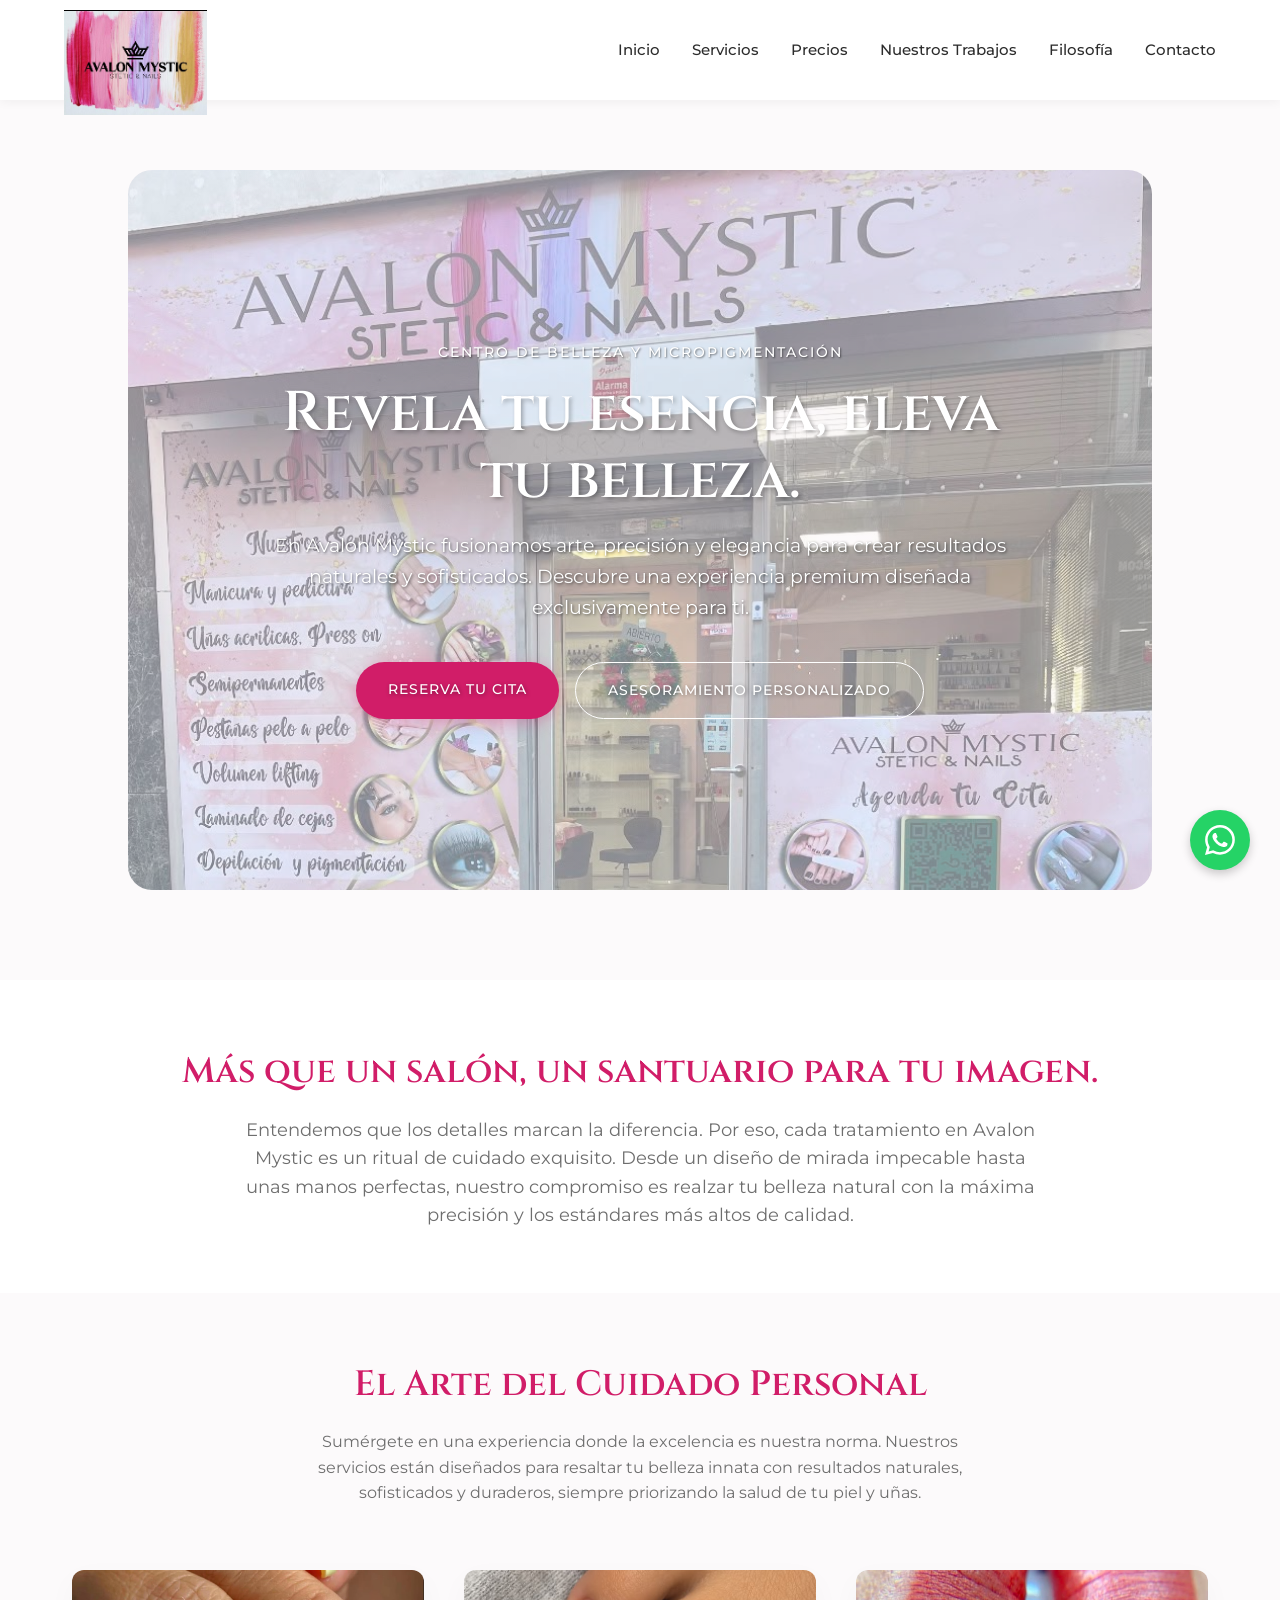
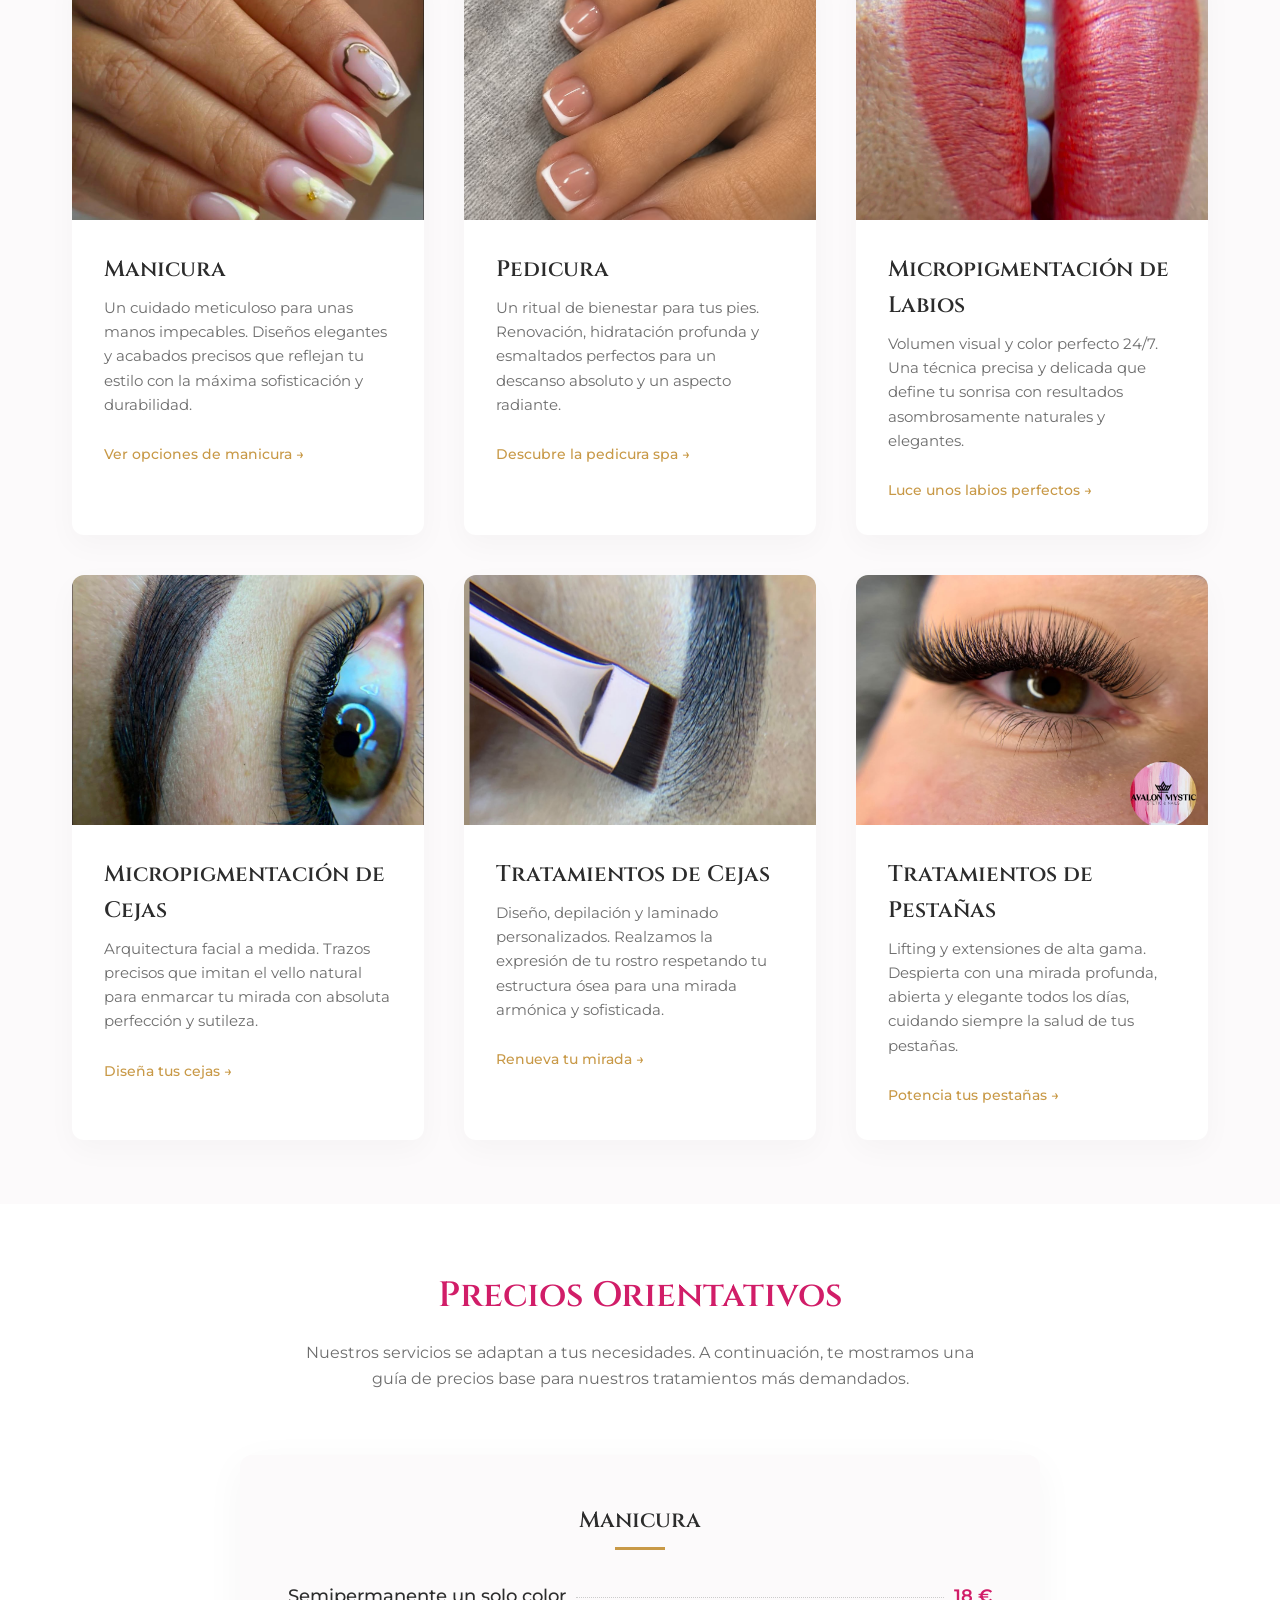
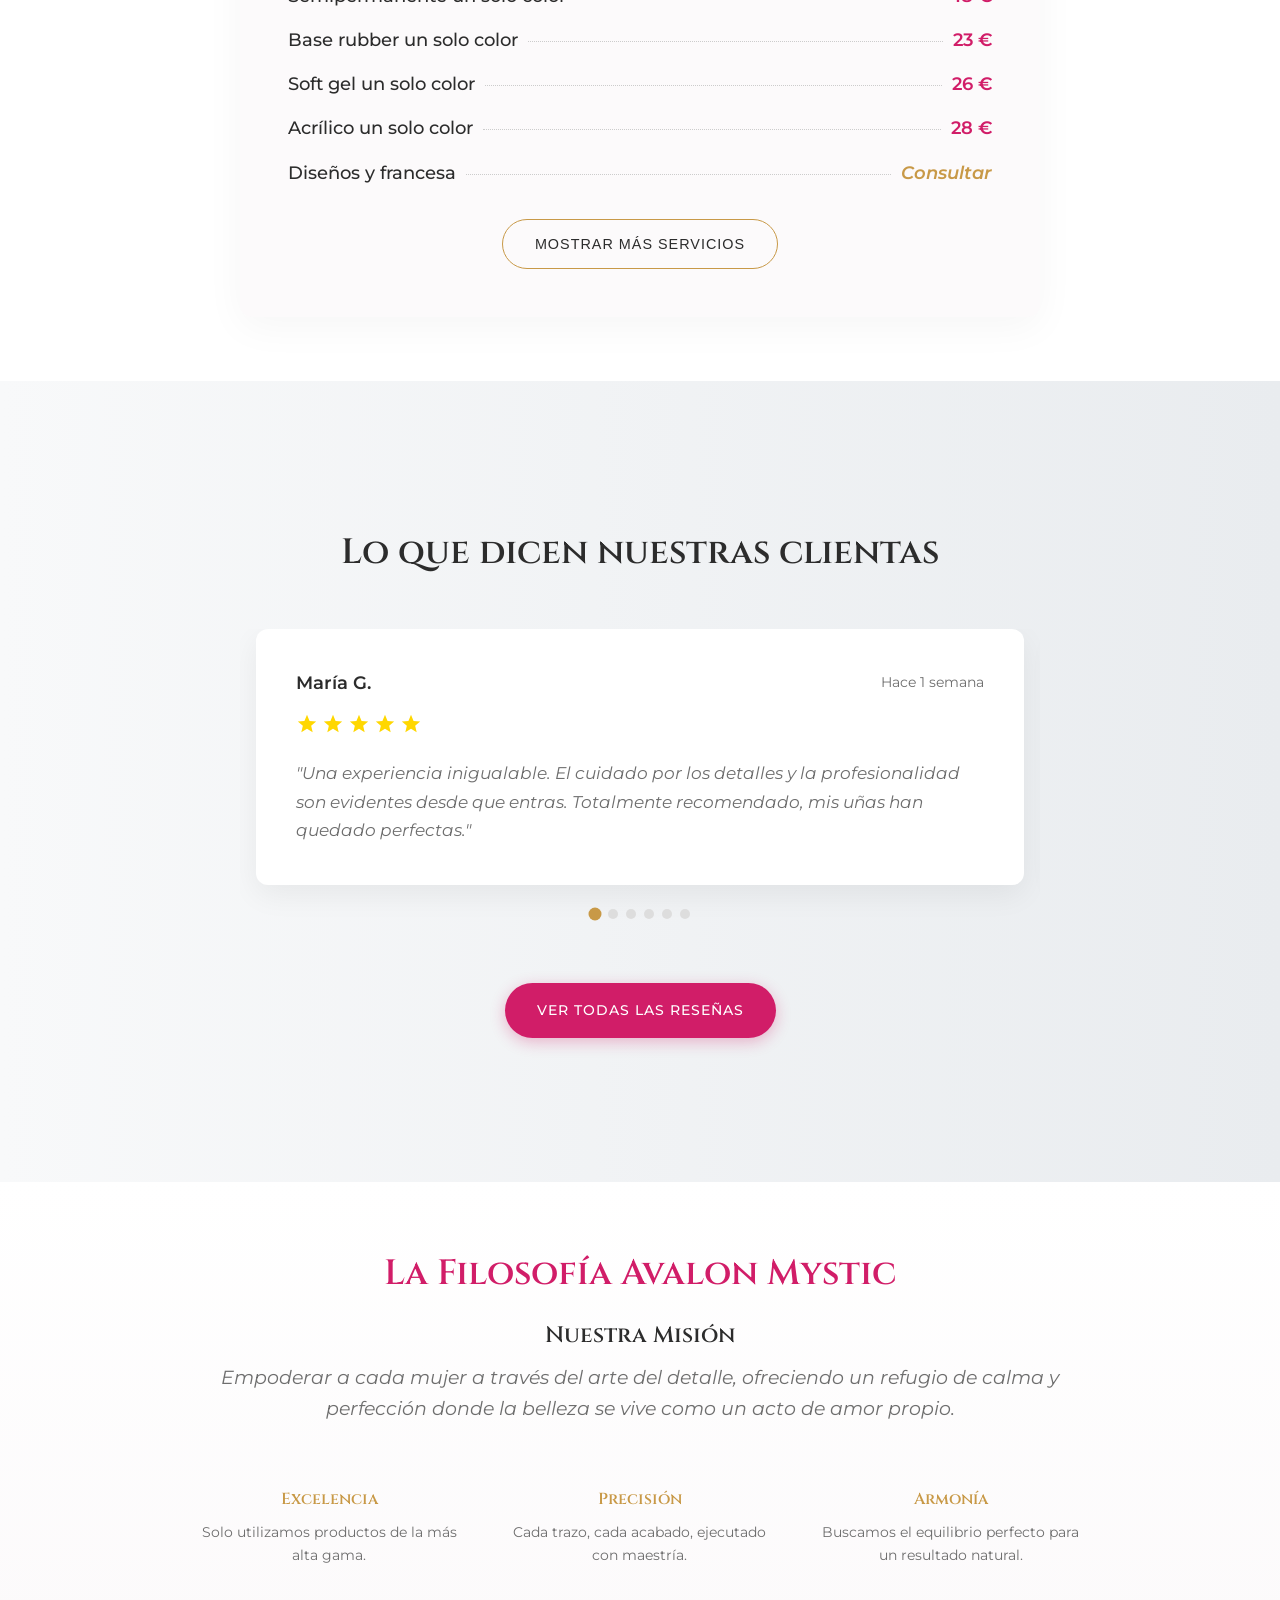
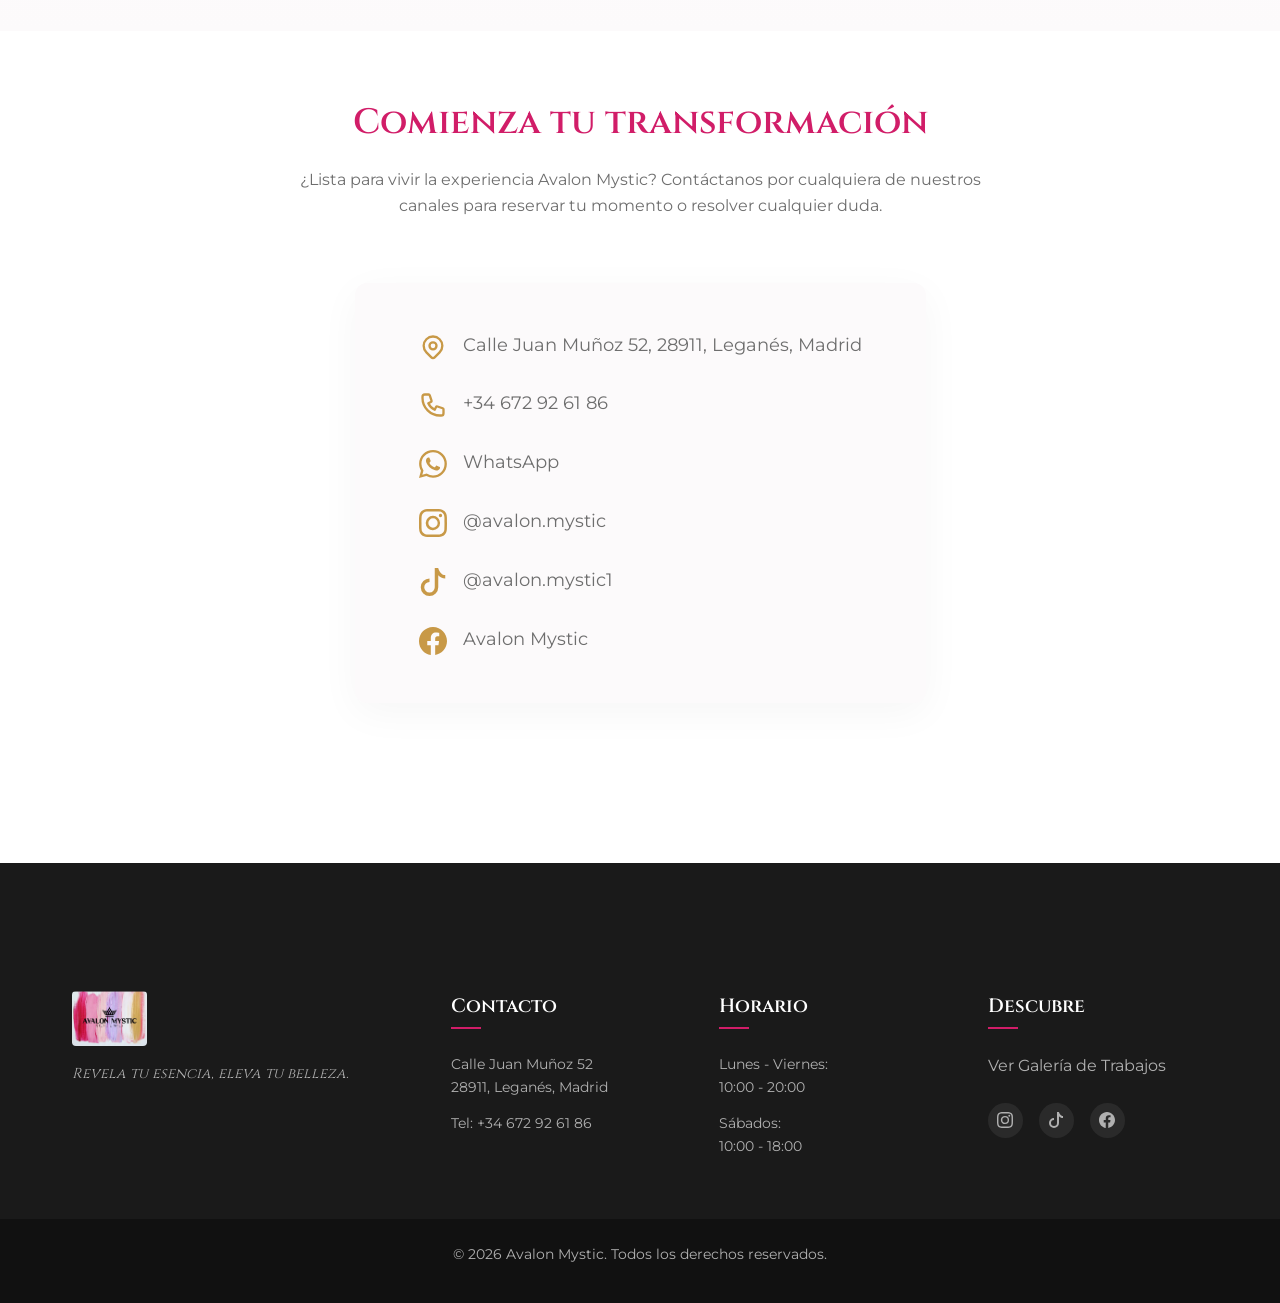
<file: index.html>
<!DOCTYPE html>
<html lang="es">
<head>
    <meta charset="UTF-8">
    <meta name="viewport" content="width=device-width, initial-scale=1.0">
    <title>Avalon Mystic | Centro de Belleza Premium</title>
    <meta name="description" content="Centro de belleza especializado en uñas, cejas, pestañas y micropigmentación. Una experiencia premium diseñada exclusivamente para ti.">
    <!-- Google Fonts -->
    <link rel="preconnect" href="https://fonts.googleapis.com">
    <link rel="preconnect" href="https://fonts.gstatic.com" crossorigin>
    <link href="https://fonts.googleapis.com/css2?family=Cinzel:wght@400;600&family=Montserrat:wght@300;400;500;600&display=swap" rel="stylesheet">
    <link rel="stylesheet" href="styles.css">
</head>
<body>
    <!-- Navbar -->
    <nav class="navbar">
        <div class="logo-container">
            <img src="./ImagenesAvalonMystic/Logo.jpeg" alt="Avalon Mystic Logo" class="nav-logo">
        </div>
        <ul class="nav-links">
            <li><a href="#inicio">Inicio</a></li>
            <li><a href="#servicios">Servicios</a></li>
            <li><a href="#precios">Precios</a></li>
            <li><a href="galeria.html">Nuestros Trabajos</a></li>
            <li><a href="#sobre-nosotros">Filosofía</a></li>
            <li><a href="#contacto">Contacto</a></li>
        </ul>
    </nav>

    <!-- Hero Section with Carousel -->
    <section id="inicio" class="hero">
        <div class="carousel-container" id="heroCarousel">
            <div class="carousel-slide active" style="background-image: url('./CarruselInicio/1.jpeg');"></div>
            <div class="carousel-slide" style="background-image: url('./CarruselInicio/2.jpeg');"></div>
            <div class="carousel-slide" style="background-image: url('./CarruselInicio/3.jpeg');"></div>
            <div class="carousel-slide" style="background-image: url('./CarruselInicio/4.jpeg');"></div>
            <div class="carousel-slide" style="background-image: url('./CarruselInicio/5.jpeg');"></div>
            <div class="carousel-overlay"></div>
        </div>
        
        <div class="hero-content">
            <p class="subtitle text-light">CENTRO DE BELLEZA Y MICROPIGMENTACIÓN</p>
            <h1 class="text-light">Revela tu esencia, eleva tu belleza.</h1>
            <p class="hero-text text-light">En Avalon Mystic fusionamos arte, precisión y elegancia para crear resultados naturales y sofisticados. Descubre una experiencia premium diseñada exclusivamente para ti.</p>
            <div class="hero-buttons">
                <a href="#contacto" class="btn btn-primary">Reserva tu cita</a>
                <a href="https://wa.me/34672926186" class="btn btn-secondary btn-light" target="_blank" rel="noopener noreferrer">Asesoramiento personalizado</a>
            </div>
        </div>
    </section>

    <!-- Intro Section -->
    <section class="intro">
        <div class="container text-center">
            <h2>Más que un salón, un santuario para tu imagen.</h2>
            <p>Entendemos que los detalles marcan la diferencia. Por eso, cada tratamiento en Avalon Mystic es un ritual de cuidado exquisito. Desde un diseño de mirada impecable hasta unas manos perfectas, nuestro compromiso es realzar tu belleza natural con la máxima precisión y los estándares más altos de calidad.</p>
        </div>
    </section>

    <!-- Services Section -->
    <section id="servicios" class="services">
        <div class="container">
            <div class="section-header text-center">
                <h2>El Arte del Cuidado Personal</h2>
                <p>Sumérgete en una experiencia donde la excelencia es nuestra norma. Nuestros servicios están diseñados para resaltar tu belleza innata con resultados naturales, sofisticados y duraderos, siempre priorizando la salud de tu piel y uñas.</p>
            </div>
            
            <div class="services-grid">
                <!-- Manicura -->
                <div class="service-card">
                    <div class="service-img-wrapper">
                        <img src="./ImagenesAvalonMystic/NailsAcrilico.jpeg" alt="Manicura Avalon Mystic" class="service-img">
                    </div>
                    <div class="service-info">
                        <h3>Manicura</h3>
                        <p>Un cuidado meticuloso para unas manos impecables. Diseños elegantes y acabados precisos que reflejan tu estilo con la máxima sofisticación y durabilidad.</p>
                        <a href="#contacto" class="btn-link">Ver opciones de manicura &rarr;</a>
                    </div>
                </div>

                <!-- Pedicura -->
                <div class="service-card">
                    <div class="service-img-wrapper">
                        <img src="./ImagenesAvalonMystic/Pedicura.jpg" alt="Pedicura Avalon Mystic" class="service-img">
                    </div>
                    <div class="service-info">
                        <h3>Pedicura</h3>
                        <p>Un ritual de bienestar para tus pies. Renovación, hidratación profunda y esmaltados perfectos para un descanso absoluto y un aspecto radiante.</p>
                        <a href="#contacto" class="btn-link">Descubre la pedicura spa &rarr;</a>
                    </div>
                </div>

                <!-- Micropigmentación Labios -->
                <div class="service-card">
                    <div class="service-img-wrapper">
                        <img src="./ImagenesAvalonMystic/Microlips.jpeg" alt="Micropigmentación Labios" class="service-img">
                    </div>
                    <div class="service-info">
                        <h3>Micropigmentación de Labios</h3>
                        <p>Volumen visual y color perfecto 24/7. Una técnica precisa y delicada que define tu sonrisa con resultados asombrosamente naturales y elegantes.</p>
                        <a href="#contacto" class="btn-link">Luce unos labios perfectos &rarr;</a>
                    </div>
                </div>

                <!-- Micropigmentación Cejas -->
                <div class="service-card">
                    <div class="service-img-wrapper">
                        <img src="./ImagenesAvalonMystic/MicroCejas.jpeg" alt="Micropigmentación Cejas" class="service-img">
                    </div>
                    <div class="service-info">
                        <h3>Micropigmentación de Cejas</h3>
                        <p>Arquitectura facial a medida. Trazos precisos que imitan el vello natural para enmarcar tu mirada con absoluta perfección y sutileza.</p>
                        <a href="#contacto" class="btn-link">Diseña tus cejas &rarr;</a>
                    </div>
                </div>

                <!-- Tratamientos Cejas -->
                <div class="service-card">
                    <div class="service-img-wrapper">
                        <img src="./ImagenesAvalonMystic/CejasTrat1.jpeg" alt="Tratamiento Cejas" onerror="this.src='./ImagenesAvalonMystic/MicroCejas.jpeg'" class="service-img">
                    </div>
                    <div class="service-info">
                        <h3>Tratamientos de Cejas</h3>
                        <p>Diseño, depilación y laminado personalizados. Realzamos la expresión de tu rostro respetando tu estructura ósea para una mirada armónica y sofisticada.</p>
                        <a href="#contacto" class="btn-link">Renueva tu mirada &rarr;</a>
                    </div>
                </div>

                <!-- Tratamientos Pestañas -->
                <div class="service-card">
                    <div class="service-img-wrapper">
                        <img src="./ImagenesAvalonMystic/Pestanas.jpeg" alt="Tratamiento Pestañas" class="service-img">
                    </div>
                    <div class="service-info">
                        <h3>Tratamientos de Pestañas</h3>
                        <p>Lifting y extensiones de alta gama. Despierta con una mirada profunda, abierta y elegante todos los días, cuidando siempre la salud de tus pestañas.</p>
                        <a href="#contacto" class="btn-link">Potencia tus pestañas &rarr;</a>
                    </div>
                </div>
            </div>
        </div>
    </section>
    
    <!-- Pricing Section -->
    <section id="precios" class="pricing">
        <div class="container">
            <div class="section-header text-center">
                <h2>Precios Orientativos</h2>
                <p>Nuestros servicios se adaptan a tus necesidades. A continuación, te mostramos una guía de precios base para nuestros tratamientos más demandados.</p>
            </div>
            
            <div class="pricing-card">
                <div class="pricing-header">
                    <h3>Manicura</h3>
                    <div class="pricing-divider"></div>
                </div>
                <ul class="pricing-list">
                    <li class="pricing-item">
                        <span class="pricing-name">Semipermanente un solo color</span>
                        <span class="pricing-dots"></span>
                        <span class="pricing-value">18 €</span>
                    </li>
                    <li class="pricing-item">
                        <span class="pricing-name">Base rubber un solo color</span>
                        <span class="pricing-dots"></span>
                        <span class="pricing-value">23 €</span>
                    </li>
                    <li class="pricing-item">
                        <span class="pricing-name">Soft gel un solo color</span>
                        <span class="pricing-dots"></span>
                        <span class="pricing-value">26 €</span>
                    </li>
                    <li class="pricing-item">
                        <span class="pricing-name">Acrílico un solo color</span>
                        <span class="pricing-dots"></span>
                        <span class="pricing-value">28 €</span>
                    </li>
                    <li class="pricing-item highlight">
                        <span class="pricing-name">Diseños y francesa</span>
                        <span class="pricing-dots"></span>
                        <span class="pricing-value">Consultar</span>
                    </li>
                </ul>
                <div class="text-center" style="margin-top: 2rem;">
                     <button id="btnMostrarPrecios" class="btn btn-secondary">Mostrar más servicios</button>
                </div>
            </div>
        </div>
    </section>

    <!-- Pricing Modal -->
    <div id="pricingModal" class="pricing-modal">
        <div class="pricing-modal-content">
            <span class="close-modal" id="closePricingModal">&times;</span>
            <h2 class="modal-title">Todos Nuestros Servicios</h2>
            
            <div class="pricing-table-container">
                <table class="pricing-table">
                    <thead>
                        <tr>
                            <th>Servicio</th>
                            <th>Precio</th>
                        </tr>
                    </thead>
                    <tbody>
                        <!-- MANICURA -->
                        <tr class="category-row"><td colspan="2">MANICURA</td></tr>
                        <tr><td>Semipermanente un solo color</td><td>18 €</td></tr>
                        <tr><td>Base rubber un solo color</td><td>23 €</td></tr>
                        <tr><td>Soft gel un solo color</td><td>26 €</td></tr>
                        <tr><td>Acrílico un solo color</td><td>28 €</td></tr>
                        <tr><td>Diseños y francesa</td><td>Consultar</td></tr>
                        
                        <!-- PEDICURA -->
                        <tr class="category-row"><td colspan="2">PEDICURA</td></tr>
                        <tr><td>Pedicura completa un solo color</td><td>20 €</td></tr>
                        
                        <!-- PESTAÑAS -->
                        <tr class="category-row"><td colspan="2">PESTAÑAS</td></tr>
                        <tr><td>Retiro</td><td>10 €</td></tr>
                        <tr><td>Lifting</td><td>35 €</td></tr>
                        <tr><td>Pelo a pelo efecto natural</td><td>45 €</td></tr>
                        <tr><td>Pelo a pelo efecto rímel</td><td>55 €</td></tr>
                        <tr><td>Volumen</td><td>60 €</td></tr>
                        <tr><td>Mega volumen</td><td>70 €</td></tr>
                        
                        <!-- CEJAS -->
                        <tr class="category-row"><td colspan="2">CEJAS</td></tr>
                        <tr><td>Depilación</td><td>10 €</td></tr>
                        <tr><td>Lifting</td><td>35 €</td></tr>
                        <tr><td>Diseño Henna</td><td>20 €</td></tr>
                        <tr><td>Micropigmentación</td><td>250 €</td></tr>
                        <tr><td>Promoción vigente</td><td>175 €</td></tr>
                        
                        <!-- LABIOS -->
                        <tr class="category-row"><td colspan="2">LABIOS</td></tr>
                        <tr><td>Depilación</td><td>5 €</td></tr>
                        <tr><td>Micropigmentación</td><td>285 €</td></tr>
                        <tr><td>Promoción vigente</td><td>200 €</td></tr>
                    </tbody>
                </table>
            </div>
            <p class="pricing-note">Los precios mostrados son orientativos y pueden variar en función de las necesidades específicas de cada servicio.</p>
        </div>
    </div>

    <!-- Google Business Section -->
    <section class="reviews">
        <div class="container text-center">
            <h2 class="text-light">Lo que dicen nuestras clientas</h2>
            
            <div class="reviews-carousel-container" id="reviewsContainer">
                <div class="reviews-carousel" id="reviewsCarousel">
                    <!-- Reseña 1 -->
                    <div class="review-slide">
                        <div class="review-card">
                            <div class="review-header">
                                <span class="reviewer-name">María G.</span>
                                <span class="review-date">Hace 1 semana</span>
                            </div>
                            <div class="stars">
                                <svg xmlns="http://www.w3.org/2000/svg" viewBox="0 0 24 24" fill="#FFD700" class="star-icon"><path d="M12 17.27L18.18 21l-1.64-7.03L22 9.24l-7.19-.61L12 2 9.19 8.63 2 9.24l5.46 4.73L5.82 21z"/></svg>
                                <svg xmlns="http://www.w3.org/2000/svg" viewBox="0 0 24 24" fill="#FFD700" class="star-icon"><path d="M12 17.27L18.18 21l-1.64-7.03L22 9.24l-7.19-.61L12 2 9.19 8.63 2 9.24l5.46 4.73L5.82 21z"/></svg>
                                <svg xmlns="http://www.w3.org/2000/svg" viewBox="0 0 24 24" fill="#FFD700" class="star-icon"><path d="M12 17.27L18.18 21l-1.64-7.03L22 9.24l-7.19-.61L12 2 9.19 8.63 2 9.24l5.46 4.73L5.82 21z"/></svg>
                                <svg xmlns="http://www.w3.org/2000/svg" viewBox="0 0 24 24" fill="#FFD700" class="star-icon"><path d="M12 17.27L18.18 21l-1.64-7.03L22 9.24l-7.19-.61L12 2 9.19 8.63 2 9.24l5.46 4.73L5.82 21z"/></svg>
                                <svg xmlns="http://www.w3.org/2000/svg" viewBox="0 0 24 24" fill="#FFD700" class="star-icon"><path d="M12 17.27L18.18 21l-1.64-7.03L22 9.24l-7.19-.61L12 2 9.19 8.63 2 9.24l5.46 4.73L5.82 21z"/></svg>
                            </div>
                            <p class="review-text">"Una experiencia inigualable. El cuidado por los detalles y la profesionalidad son evidentes desde que entras. Totalmente recomendado, mis uñas han quedado perfectas."</p>
                        </div>
                    </div>
                    
                    <!-- Reseña 2 -->
                    <div class="review-slide">
                        <div class="review-card">
                            <div class="review-header">
                                <span class="reviewer-name">Laura S.</span>
                                <span class="review-date">Hace 2 meses</span>
                            </div>
                            <div class="stars">
                                <svg xmlns="http://www.w3.org/2000/svg" viewBox="0 0 24 24" fill="#FFD700" class="star-icon"><path d="M12 17.27L18.18 21l-1.64-7.03L22 9.24l-7.19-.61L12 2 9.19 8.63 2 9.24l5.46 4.73L5.82 21z"/></svg>
                                <svg xmlns="http://www.w3.org/2000/svg" viewBox="0 0 24 24" fill="#FFD700" class="star-icon"><path d="M12 17.27L18.18 21l-1.64-7.03L22 9.24l-7.19-.61L12 2 9.19 8.63 2 9.24l5.46 4.73L5.82 21z"/></svg>
                                <svg xmlns="http://www.w3.org/2000/svg" viewBox="0 0 24 24" fill="#FFD700" class="star-icon"><path d="M12 17.27L18.18 21l-1.64-7.03L22 9.24l-7.19-.61L12 2 9.19 8.63 2 9.24l5.46 4.73L5.82 21z"/></svg>
                                <svg xmlns="http://www.w3.org/2000/svg" viewBox="0 0 24 24" fill="#FFD700" class="star-icon"><path d="M12 17.27L18.18 21l-1.64-7.03L22 9.24l-7.19-.61L12 2 9.19 8.63 2 9.24l5.46 4.73L5.82 21z"/></svg>
                                <svg xmlns="http://www.w3.org/2000/svg" viewBox="0 0 24 24" fill="#FFD700" class="star-icon"><path d="M12 17.27L18.18 21l-1.64-7.03L22 9.24l-7.19-.61L12 2 9.19 8.63 2 9.24l5.46 4.73L5.82 21z"/></svg>
                            </div>
                            <p class="review-text">"El mejor centro al que he ido. Me hice la micropigmentación de cejas y el resultado es increíblemente natural. El trato es excelente y te hacen sentir como en casa."</p>
                        </div>
                    </div>
                    
                    <!-- Reseña 3 -->
                    <div class="review-slide">
                        <div class="review-card">
                            <div class="review-header">
                                <span class="reviewer-name">Cristina F.</span>
                                <span class="review-date">Hace 3 semanas</span>
                            </div>
                            <div class="stars">
                                <svg xmlns="http://www.w3.org/2000/svg" viewBox="0 0 24 24" fill="#FFD700" class="star-icon"><path d="M12 17.27L18.18 21l-1.64-7.03L22 9.24l-7.19-.61L12 2 9.19 8.63 2 9.24l5.46 4.73L5.82 21z"/></svg>
                                <svg xmlns="http://www.w3.org/2000/svg" viewBox="0 0 24 24" fill="#FFD700" class="star-icon"><path d="M12 17.27L18.18 21l-1.64-7.03L22 9.24l-7.19-.61L12 2 9.19 8.63 2 9.24l5.46 4.73L5.82 21z"/></svg>
                                <svg xmlns="http://www.w3.org/2000/svg" viewBox="0 0 24 24" fill="#FFD700" class="star-icon"><path d="M12 17.27L18.18 21l-1.64-7.03L22 9.24l-7.19-.61L12 2 9.19 8.63 2 9.24l5.46 4.73L5.82 21z"/></svg>
                                <svg xmlns="http://www.w3.org/2000/svg" viewBox="0 0 24 24" fill="#FFD700" class="star-icon"><path d="M12 17.27L18.18 21l-1.64-7.03L22 9.24l-7.19-.61L12 2 9.19 8.63 2 9.24l5.46 4.73L5.82 21z"/></svg>
                                <svg xmlns="http://www.w3.org/2000/svg" viewBox="0 0 24 24" fill="#FFD700" class="star-icon"><path d="M12 17.27L18.18 21l-1.64-7.03L22 9.24l-7.19-.61L12 2 9.19 8.63 2 9.24l5.46 4.73L5.82 21z"/></svg>
                            </div>
                            <p class="review-text">"La atención es maravillosa, utilizan productos de altísima calidad y la pedicura spa ha sido un verdadero placer. Ya he reservado mi próxima cita."</p>
                        </div>
                    </div>
                    
                    <!-- Reseña 4 -->
                    <div class="review-slide">
                        <div class="review-card">
                            <div class="review-header">
                                <span class="reviewer-name">Andrea M.</span>
                                <span class="review-date">Hace 2 semanas</span>
                            </div>
                            <div class="stars">
                                <svg xmlns="http://www.w3.org/2000/svg" viewBox="0 0 24 24" fill="#FFD700" class="star-icon"><path d="M12 17.27L18.18 21l-1.64-7.03L22 9.24l-7.19-.61L12 2 9.19 8.63 2 9.24l5.46 4.73L5.82 21z"/></svg>
                                <svg xmlns="http://www.w3.org/2000/svg" viewBox="0 0 24 24" fill="#FFD700" class="star-icon"><path d="M12 17.27L18.18 21l-1.64-7.03L22 9.24l-7.19-.61L12 2 9.19 8.63 2 9.24l5.46 4.73L5.82 21z"/></svg>
                                <svg xmlns="http://www.w3.org/2000/svg" viewBox="0 0 24 24" fill="#FFD700" class="star-icon"><path d="M12 17.27L18.18 21l-1.64-7.03L22 9.24l-7.19-.61L12 2 9.19 8.63 2 9.24l5.46 4.73L5.82 21z"/></svg>
                                <svg xmlns="http://www.w3.org/2000/svg" viewBox="0 0 24 24" fill="#FFD700" class="star-icon"><path d="M12 17.27L18.18 21l-1.64-7.03L22 9.24l-7.19-.61L12 2 9.19 8.63 2 9.24l5.46 4.73L5.82 21z"/></svg>
                                <svg xmlns="http://www.w3.org/2000/svg" viewBox="0 0 24 24" fill="#FFD700" class="star-icon"><path d="M12 17.27L18.18 21l-1.64-7.03L22 9.24l-7.19-.61L12 2 9.19 8.63 2 9.24l5.46 4.73L5.82 21z"/></svg>
                            </div>
                            <p class="review-text">"El diseño de mis uñas acrílicas fue espectacular, son unas verdaderas artistas. Me encanta el mimo y la delicadeza que ponen en cada detalle."</p>
                        </div>
                    </div>
                    
                    <!-- Reseña 5 -->
                    <div class="review-slide">
                        <div class="review-card">
                            <div class="review-header">
                                <span class="reviewer-name">Elena R.</span>
                                <span class="review-date">Hace 1 mes</span>
                            </div>
                            <div class="stars">
                                <svg xmlns="http://www.w3.org/2000/svg" viewBox="0 0 24 24" fill="#FFD700" class="star-icon"><path d="M12 17.27L18.18 21l-1.64-7.03L22 9.24l-7.19-.61L12 2 9.19 8.63 2 9.24l5.46 4.73L5.82 21z"/></svg>
                                <svg xmlns="http://www.w3.org/2000/svg" viewBox="0 0 24 24" fill="#FFD700" class="star-icon"><path d="M12 17.27L18.18 21l-1.64-7.03L22 9.24l-7.19-.61L12 2 9.19 8.63 2 9.24l5.46 4.73L5.82 21z"/></svg>
                                <svg xmlns="http://www.w3.org/2000/svg" viewBox="0 0 24 24" fill="#FFD700" class="star-icon"><path d="M12 17.27L18.18 21l-1.64-7.03L22 9.24l-7.19-.61L12 2 9.19 8.63 2 9.24l5.46 4.73L5.82 21z"/></svg>
                                <svg xmlns="http://www.w3.org/2000/svg" viewBox="0 0 24 24" fill="#FFD700" class="star-icon"><path d="M12 17.27L18.18 21l-1.64-7.03L22 9.24l-7.19-.61L12 2 9.19 8.63 2 9.24l5.46 4.73L5.82 21z"/></svg>
                                <svg xmlns="http://www.w3.org/2000/svg" viewBox="0 0 24 24" fill="#FFD700" class="star-icon"><path d="M12 17.27L18.18 21l-1.64-7.03L22 9.24l-7.19-.61L12 2 9.19 8.63 2 9.24l5.46 4.73L5.82 21z"/></svg>
                            </div>
                            <p class="review-text">"Fui para un lifting de pestañas y salí encantada. Resultados súper naturales que me aguantan perfectos y el trato fue inmejorable desde el primer momento."</p>
                        </div>
                    </div>
                    
                    <!-- Reseña 6 -->
                    <div class="review-slide">
                        <div class="review-card">
                            <div class="review-header">
                                <span class="reviewer-name">Sofía P.</span>
                                <span class="review-date">Hace 5 días</span>
                            </div>
                            <div class="stars">
                                <svg xmlns="http://www.w3.org/2000/svg" viewBox="0 0 24 24" fill="#FFD700" class="star-icon"><path d="M12 17.27L18.18 21l-1.64-7.03L22 9.24l-7.19-.61L12 2 9.19 8.63 2 9.24l5.46 4.73L5.82 21z"/></svg>
                                <svg xmlns="http://www.w3.org/2000/svg" viewBox="0 0 24 24" fill="#FFD700" class="star-icon"><path d="M12 17.27L18.18 21l-1.64-7.03L22 9.24l-7.19-.61L12 2 9.19 8.63 2 9.24l5.46 4.73L5.82 21z"/></svg>
                                <svg xmlns="http://www.w3.org/2000/svg" viewBox="0 0 24 24" fill="#FFD700" class="star-icon"><path d="M12 17.27L18.18 21l-1.64-7.03L22 9.24l-7.19-.61L12 2 9.19 8.63 2 9.24l5.46 4.73L5.82 21z"/></svg>
                                <svg xmlns="http://www.w3.org/2000/svg" viewBox="0 0 24 24" fill="#FFD700" class="star-icon"><path d="M12 17.27L18.18 21l-1.64-7.03L22 9.24l-7.19-.61L12 2 9.19 8.63 2 9.24l5.46 4.73L5.82 21z"/></svg>
                                <svg xmlns="http://www.w3.org/2000/svg" viewBox="0 0 24 24" fill="#FFD700" class="star-icon"><path d="M12 17.27L18.18 21l-1.64-7.03L22 9.24l-7.19-.61L12 2 9.19 8.63 2 9.24l5.46 4.73L5.82 21z"/></svg>
                            </div>
                            <p class="review-text">"Llevo meses confiando en Avalon Mystic para mi manicura. El ambiente transmite muchísima paz y los productos que usan aseguran que mis uñas siempre estén sanas."</p>
                        </div>
                    </div>
                </div>
                <!-- Navigation dots -->
                <div class="reviews-dots" id="reviewsDots">
                    <span class="review-dot active" data-index="0"></span>
                    <span class="review-dot" data-index="1"></span>
                    <span class="review-dot" data-index="2"></span>
                    <span class="review-dot" data-index="3"></span>
                    <span class="review-dot" data-index="4"></span>
                    <span class="review-dot" data-index="5"></span>
                </div>
            </div>
            
            <a href="https://maps.app.goo.gl/uSXhVB57CQ8PabAMA?g_st=iw" target="_blank" rel="noopener noreferrer" class="btn btn-primary">Ver todas las reseñas</a>
        </div>
    </section>

    <!-- About Section -->
    <section id="sobre-nosotros" class="about">
        <div class="container">
            <div class="about-content text-center">
                <h2>La Filosofía Avalon Mystic</h2>
                <div class="mission-statement">
                    <h3>Nuestra Misión</h3>
                    <p>Empoderar a cada mujer a través del arte del detalle, ofreciendo un refugio de calma y perfección donde la belleza se vive como un acto de amor propio.</p>
                </div>
                <div class="values-grid">
                    <div class="value-item">
                        <h4>Excelencia</h4>
                        <p>Solo utilizamos productos de la más alta gama.</p>
                    </div>
                    <div class="value-item">
                        <h4>Precisión</h4>
                        <p>Cada trazo, cada acabado, ejecutado con maestría.</p>
                    </div>
                    <div class="value-item">
                        <h4>Armonía</h4>
                        <p>Buscamos el equilibrio perfecto para un resultado natural.</p>
                    </div>
                </div>
            </div>
        </div>
    </section>

    <!-- Contact Section -->
    <section id="contacto" class="contact">
        <div class="container">
            <div class="section-header text-center">
                <h2>Comienza tu transformación</h2>
                <p>¿Lista para vivir la experiencia Avalon Mystic? Contáctanos por cualquiera de nuestros canales para reservar tu momento o resolver cualquier duda.</p>
            </div>
            <div class="contact-wrapper centered-contact">
                <div class="contact-info">
                    <div class="contact-details">
                        <!-- Ubicación -->
                        <a href="https://maps.app.goo.gl/uSXhVB57CQ8PabAMA?g_st=iw" target="_blank" rel="noopener noreferrer" class="contact-item">
                            <svg class="contact-icon" xmlns="http://www.w3.org/2000/svg" fill="none" viewBox="0 0 24 24" stroke="currentColor">
                                <path stroke-linecap="round" stroke-linejoin="round" stroke-width="2" d="M17.657 16.657L13.414 20.9a1.998 1.998 0 01-2.827 0l-4.244-4.243a8 8 0 1111.314 0z" />
                                <path stroke-linecap="round" stroke-linejoin="round" stroke-width="2" d="M15 11a3 3 0 11-6 0 3 3 0 016 0z" />
                            </svg>
                            <span>Calle Juan Muñoz 52, 28911, Leganés, Madrid</span>
                        </a>
                        <!-- Teléfono -->
                        <a href="tel:+34672926186" class="contact-item">
                            <svg class="contact-icon" xmlns="http://www.w3.org/2000/svg" fill="none" viewBox="0 0 24 24" stroke="currentColor">
                                <path stroke-linecap="round" stroke-linejoin="round" stroke-width="2" d="M3 5a2 2 0 012-2h3.28a1 1 0 01.948.684l1.498 4.493a1 1 0 01-.502 1.21l-2.257 1.13a11.042 11.042 0 005.516 5.516l1.13-2.257a1 1 0 011.21-.502l4.493 1.498a1 1 0 01.684.949V19a2 2 0 01-2 2h-1C9.716 21 3 14.284 3 6V5z" />
                            </svg>
                            <span>+34 672 92 61 86</span>
                        </a>
                        <!-- WhatsApp -->
                        <a href="https://wa.me/34672926186" target="_blank" rel="noopener noreferrer" class="contact-item">
                            <svg class="contact-icon" xmlns="http://www.w3.org/2000/svg" fill="currentColor" viewBox="0 0 16 16">
                                <path d="M13.601 2.326A7.854 7.854 0 0 0 7.994 0C3.627 0 .068 3.558.064 7.926c0 1.399.366 2.76 1.057 3.965L0 16l4.204-1.102a7.933 7.933 0 0 0 3.79.965h.004c4.368 0 7.926-3.558 7.93-7.93A7.898 7.898 0 0 0 13.6 2.326zM7.994 14.521a6.573 6.573 0 0 1-3.356-.92l-.24-.144-2.494.654.666-2.433-.156-.251a6.56 6.56 0 0 1-1.007-3.505c0-3.626 2.957-6.584 6.591-6.584a6.56 6.56 0 0 1 4.66 1.931 6.557 6.557 0 0 1 1.928 4.66c-.004 3.639-2.961 6.592-6.592 6.592zm3.615-4.934c-.197-.099-1.17-.578-1.353-.646-.182-.065-.315-.099-.445.099-.133.197-.513.646-.627.775-.114.133-.232.148-.43.05-.197-.1-.836-.308-1.592-.985-.59-.525-.985-1.175-1.103-1.372-.114-.198-.011-.304.088-.403.087-.088.197-.232.296-.346.1-.114.133-.198.198-.33.065-.134.034-.248-.015-.347-.05-.099-.445-1.076-.612-1.47-.16-.389-.323-.335-.445-.34-.114-.007-.247-.007-.38-.007a.729.729 0 0 0-.529.247c-.182.198-.691.677-.691 1.654 0 .977.71 1.916.81 2.049.098.133 1.394 2.132 3.383 2.992.47.205.84.326 1.129.418.475.152.904.129 1.246.08.38-.058 1.171-.48 1.338-.943.164-.464.164-.86.114-.943-.049-.084-.182-.133-.38-.232z"/>
                            </svg>
                            <span>WhatsApp</span>
                        </a>
                        <!-- Instagram -->
                        <a href="https://www.instagram.com/avalon.mystic?igsh=aXY2ZzcwbXN5NjRo" target="_blank" rel="noopener noreferrer" class="contact-item">
                            <svg class="contact-icon" xmlns="http://www.w3.org/2000/svg" fill="currentColor" viewBox="0 0 16 16">
                                <path d="M8 0C5.829 0 5.556.01 4.703.048 3.85.088 3.269.222 2.76.42a3.9 3.9 0 0 0-1.417.923A3.9 3.9 0 0 0 .42 2.76C.222 3.268.087 3.85.048 4.7.01 5.555 0 5.827 0 8.001c0 2.172.01 2.444.048 3.297.04.852.174 1.433.372 1.942.205.526.478.972.923 1.417.444.445.89.719 1.416.923.51.198 1.09.333 1.942.372C5.555 15.99 5.827 16 8 16s2.444-.01 3.298-.048c.851-.04 1.434-.174 1.943-.372a3.9 3.9 0 0 0 1.416-.923c.445-.445.718-.891.923-1.417.197-.509.332-1.09.372-1.942C15.99 10.445 16 10.173 16 8s-.01-2.445-.048-3.299c-.04-.851-.175-1.433-.372-1.941a3.9 3.9 0 0 0-.923-1.417A3.9 3.9 0 0 0 13.24.42c-.51-.198-1.092-.333-1.943-.372C10.443.01 10.172 0 7.998 0zm-.717 1.442h.718c2.136 0 2.389.007 3.232.046.78.035 1.204.166 1.486.275.373.145.64.319.92.599s.453.546.598.92c.11.281.24.705.275 1.485.039.843.047 1.096.047 3.231s-.008 2.389-.047 3.232c-.035.78-.166 1.203-.275 1.485a2.5 2.5 0 0 1-.599.919c-.28.28-.546.453-.92.598-.28.11-.704.24-1.485.276-.843.038-1.096.047-3.232.047s-2.39-.009-3.233-.047c-.78-.036-1.203-.166-1.485-.276a2.5 2.5 0 0 1-.92-.598 2.5 2.5 0 0 1-.6-.92c-.109-.281-.24-.705-.275-1.485-.038-.843-.046-1.096-.046-3.233s.008-2.388.046-3.231c.036-.78.166-1.204.276-1.486.145-.373.319-.64.599-.92s.546-.453.92-.598c.282-.11.705-.24 1.485-.276.738-.034 1.024-.044 2.515-.045zm4.988 1.328a.96.96 0 1 0 0 1.92.96.96 0 0 0 0-1.92zm-4.27 1.122a4.109 4.109 0 1 0 0 8.217 4.109 4.109 0 0 0 0-8.217zm0 1.441a2.667 2.667 0 1 1 0 5.334 2.667 2.667 0 0 1 0-5.334z"/>
                            </svg>
                            <span>@avalon.mystic</span>
                        </a>
                        <!-- TikTok -->
                        <a href="https://www.tiktok.com/@avalon.mystic1?_r=1&_t=ZN-98qziEJlX4Y" target="_blank" rel="noopener noreferrer" class="contact-item">
                            <svg class="contact-icon" xmlns="http://www.w3.org/2000/svg" fill="currentColor" viewBox="0 0 16 16">
                                <path d="M9 0h1.98c.144.715.54 1.617 1.235 2.512C12.895 3.389 13.797 4 15 4v2c-1.753 0-3.07-.814-4-1.829V11a5 5 0 1 1-5-5v2a3 3 0 1 0 3 3z"/>
                            </svg>
                            <span>@avalon.mystic1</span>
                        </a>
                        <!-- Facebook -->
                        <a href="https://www.facebook.com/share/1D7EDbrK4J/?mibextid=wwXIfr" target="_blank" rel="noopener noreferrer" class="contact-item">
                            <svg class="contact-icon" xmlns="http://www.w3.org/2000/svg" fill="currentColor" viewBox="0 0 16 16">
                                <path d="M16 8.049c0-4.446-3.582-8.05-8-8.05C3.58 0-.002 3.603-.002 8.05c0 4.017 2.926 7.347 6.75 7.951v-5.625h-2.03V8.05H6.75V6.275c0-2.017 1.195-3.131 3.022-3.131.876 0 1.791.157 1.791.157v1.98h-1.009c-.993 0-1.303.621-1.303 1.258v1.51h2.218l-.354 2.326H9.25V16c3.824-.604 6.75-3.934 6.75-7.951"/>
                            </svg>
                            <span>Avalon Mystic</span>
                        </a>
                    </div>
                </div>
            </div>
        </div>
    </section>

    <!-- Footer -->
    <footer class="footer-premium">
        <div class="container footer-grid">
            <div class="footer-brand">
                <img src="./ImagenesAvalonMystic/Logo.jpeg" alt="Avalon Mystic" class="footer-logo-main">
                <p class="footer-desc">Revela tu esencia, eleva tu belleza.</p>
            </div>
            <div class="footer-contact">
                <h4>Contacto</h4>
                <p>Calle Juan Muñoz 52<br>28911, Leganés, Madrid</p>
                <p>Tel: +34 672 92 61 86</p>
            </div>
            <div class="footer-schedule">
                <h4>Horario</h4>
                <p>Lunes - Viernes:<br>10:00 - 20:00</p>
                <p>Sábados:<br>10:00 - 18:00</p>
            </div>
            <div class="footer-links">
                <h4>Descubre</h4>
                <a href="galeria.html" class="footer-link-gallery">Ver Galería de Trabajos</a>
                <div class="footer-social">
                    <a href="https://www.instagram.com/avalon.mystic?igsh=aXY2ZzcwbXN5NjRo" target="_blank" rel="noopener"><svg viewBox="0 0 16 16"><path fill="currentColor" d="M8 0C5.829 0 5.556.01 4.703.048 3.85.088 3.269.222 2.76.42a3.9 3.9 0 0 0-1.417.923A3.9 3.9 0 0 0 .42 2.76C.222 3.268.087 3.85.048 4.7.01 5.555 0 5.827 0 8.001c0 2.172.01 2.444.048 3.297.04.852.174 1.433.372 1.942.205.526.478.972.923 1.417.444.445.89.719 1.416.923.51.198 1.09.333 1.942.372C5.555 15.99 5.827 16 8 16s2.444-.01 3.298-.048c.851-.04 1.434-.174 1.943-.372a3.9 3.9 0 0 0 1.416-.923c.445-.445.718-.891.923-1.417.197-.509.332-1.09.372-1.942C15.99 10.445 16 10.173 16 8s-.01-2.445-.048-3.299c-.04-.851-.175-1.433-.372-1.941a3.9 3.9 0 0 0-.923-1.417A3.9 3.9 0 0 0 13.24.42c-.51-.198-1.092-.333-1.943-.372C10.443.01 10.172 0 7.998 0zm-.717 1.442h.718c2.136 0 2.389.007 3.232.046.78.035 1.204.166 1.486.275.373.145.64.319.92.599s.453.546.598.92c.11.281.24.705.275 1.485.039.843.047 1.096.047 3.231s-.008 2.389-.047 3.232c-.035.78-.166 1.203-.275 1.485a2.5 2.5 0 0 1-.599.919c-.28.28-.546.453-.92.598-.28.11-.704.24-1.485.276-.843.038-1.096.047-3.232.047s-2.39-.009-3.233-.047c-.78-.036-1.203-.166-1.485-.276a2.5 2.5 0 0 1-.92-.598 2.5 2.5 0 0 1-.6-.92c-.109-.281-.24-.705-.275-1.485-.038-.843-.046-1.096-.046-3.233s.008-2.388.046-3.231c.036-.78.166-1.204.276-1.486.145-.373.319-.64.599-.92s.546-.453.92-.598c.282-.11.705-.24 1.485-.276.738-.034 1.024-.044 2.515-.045zm4.988 1.328a.96.96 0 1 0 0 1.92.96.96 0 0 0 0-1.92zm-4.27 1.122a4.109 4.109 0 1 0 0 8.217 4.109 4.109 0 0 0 0-8.217zm0 1.441a2.667 2.667 0 1 1 0 5.334 2.667 2.667 0 0 1 0-5.334z"/></svg></a>
                    <a href="https://www.tiktok.com/@avalon.mystic1?_r=1&_t=ZN-98qziEJlX4Y" target="_blank" rel="noopener"><svg viewBox="0 0 16 16"><path fill="currentColor" d="M9 0h1.98c.144.715.54 1.617 1.235 2.512C12.895 3.389 13.797 4 15 4v2c-1.753 0-3.07-.814-4-1.829V11a5 5 0 1 1-5-5v2a3 3 0 1 0 3 3z"/></svg></a>
                    <a href="https://www.facebook.com/share/1D7EDbrK4J/?mibextid=wwXIfr" target="_blank" rel="noopener"><svg viewBox="0 0 16 16"><path fill="currentColor" d="M16 8.049c0-4.446-3.582-8.05-8-8.05C3.58 0-.002 3.603-.002 8.05c0 4.017 2.926 7.347 6.75 7.951v-5.625h-2.03V8.05H6.75V6.275c0-2.017 1.195-3.131 3.022-3.131.876 0 1.791.157 1.791.157v1.98h-1.009c-.993 0-1.303.621-1.303 1.258v1.51h2.218l-.354 2.326H9.25V16c3.824-.604 6.75-3.934 6.75-7.951"/></svg></a>
                </div>
            </div>
        </div>
        <div class="footer-bottom">
            <p>&copy; 2026 Avalon Mystic. Todos los derechos reservados.</p>
        </div>
    </footer>

    <!-- Floating WhatsApp Button -->
    <a href="https://wa.me/34672926186" class="floating-whatsapp" target="_blank" rel="noopener noreferrer" aria-label="Chat en WhatsApp">
        <svg xmlns="http://www.w3.org/2000/svg" width="30" height="30" fill="currentColor" viewBox="0 0 16 16">
            <path d="M13.601 2.326A7.854 7.854 0 0 0 7.994 0C3.627 0 .068 3.558.064 7.926c0 1.399.366 2.76 1.057 3.965L0 16l4.204-1.102a7.933 7.933 0 0 0 3.79.965h.004c4.368 0 7.926-3.558 7.93-7.93A7.898 7.898 0 0 0 13.6 2.326zM7.994 14.521a6.573 6.573 0 0 1-3.356-.92l-.24-.144-2.494.654.666-2.433-.156-.251a6.56 6.56 0 0 1-1.007-3.505c0-3.626 2.957-6.584 6.591-6.584a6.56 6.56 0 0 1 4.66 1.931 6.557 6.557 0 0 1 1.928 4.66c-.004 3.639-2.961 6.592-6.592 6.592zm3.615-4.934c-.197-.099-1.17-.578-1.353-.646-.182-.065-.315-.099-.445.099-.133.197-.513.646-.627.775-.114.133-.232.148-.43.05-.197-.1-.836-.308-1.592-.985-.59-.525-.985-1.175-1.103-1.372-.114-.198-.011-.304.088-.403.087-.088.197-.232.296-.346.1-.114.133-.198.198-.33.065-.134.034-.248-.015-.347-.05-.099-.445-1.076-.612-1.47-.16-.389-.323-.335-.445-.34-.114-.007-.247-.007-.38-.007a.729.729 0 0 0-.529.247c-.182.198-.691.677-.691 1.654 0 .977.71 1.916.81 2.049.098.133 1.394 2.132 3.383 2.992.47.205.84.326 1.129.418.475.152.904.129 1.246.08.38-.058 1.171-.48 1.338-.943.164-.464.164-.86.114-.943-.049-.084-.182-.133-.38-.232z"/>
        </svg>
    </a>
    
    <script src="main.js"></script>
</body>
</html>
</file>
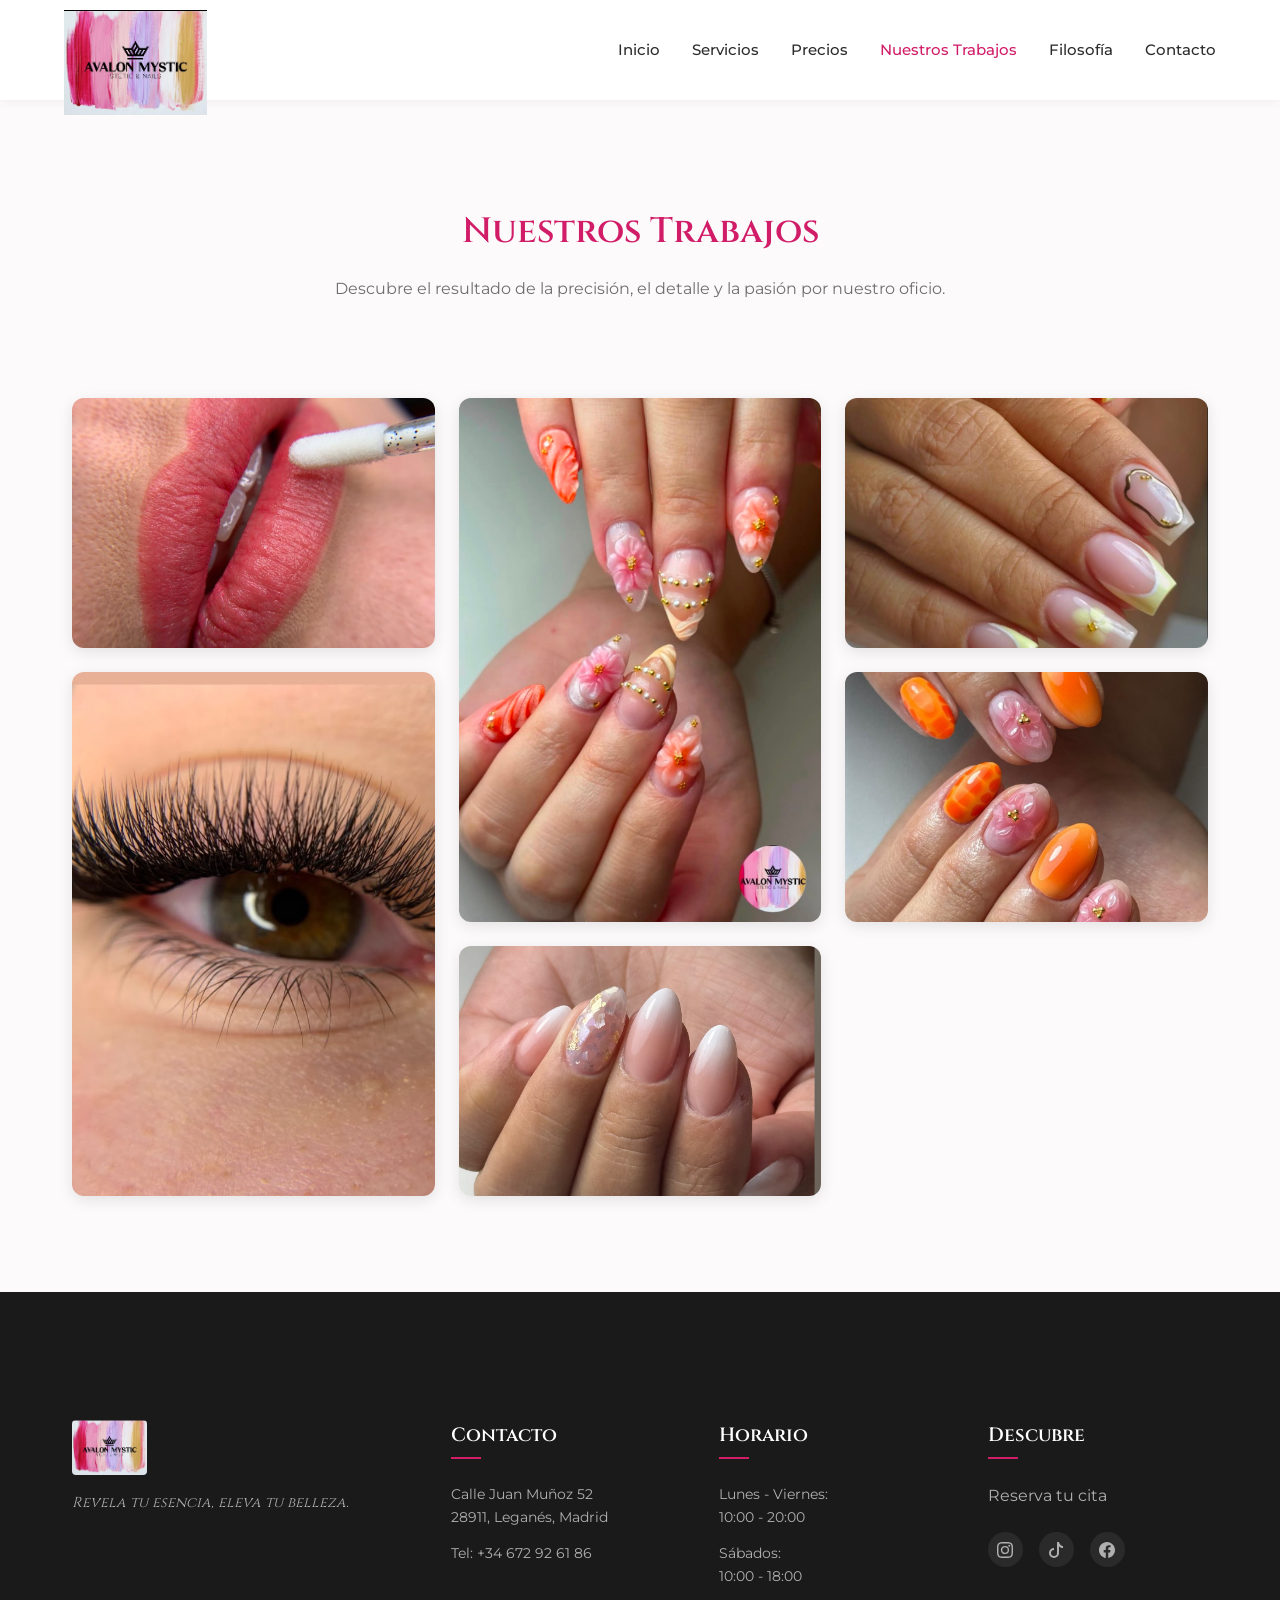
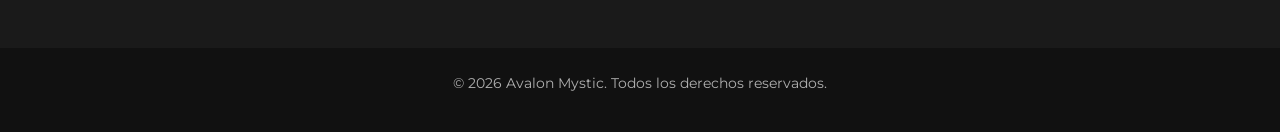
<file: galeria.html>
<!DOCTYPE html>
<html lang="es">
<head>
    <meta charset="UTF-8">
    <meta name="viewport" content="width=device-width, initial-scale=1.0">
    <title>Nuestros Trabajos | Avalon Mystic</title>
    <link href="https://fonts.googleapis.com/css2?family=Cinzel:wght@400;600&family=Montserrat:wght@300;400;500;600&display=swap" rel="stylesheet">
    <link rel="stylesheet" href="styles.css">
</head>
<body>
    <!-- Navbar -->
    <nav class="navbar">
        <div class="logo-container">
            <img src="./ImagenesAvalonMystic/Logo.jpeg" alt="Avalon Mystic Logo" class="nav-logo">
        </div>
        <ul class="nav-links">
            <li><a href="index.html#inicio">Inicio</a></li>
            <li><a href="index.html#servicios">Servicios</a></li>
            <li><a href="index.html#precios">Precios</a></li>
            <li><a href="galeria.html" style="color: var(--color-primary)">Nuestros Trabajos</a></li>
            <li><a href="index.html#sobre-nosotros">Filosofía</a></li>
            <li><a href="index.html#contacto">Contacto</a></li>
        </ul>
    </nav>

    <!-- Gallery Section -->
    <section class="gallery-page">
        <div class="container">
            <div class="section-header text-center" style="margin-top: 40px;">
                <h2>Nuestros Trabajos</h2>
                <p>Descubre el resultado de la precisión, el detalle y la pasión por nuestro oficio.</p>
            </div>
            
            <div class="masonry-grid">
                <div class="masonry-item"><img src="./GaleriaServicios/Labios1.jpeg" alt="Trabajo Labios" class="gallery-img"></div>
                <div class="masonry-item"><img src="./GaleriaServicios/Nails2.jpeg" alt="Trabajo Uñas 2" class="gallery-img"></div>
                <div class="masonry-item"><img src="./GaleriaServicios/NailsAcrilico.jpeg" alt="Trabajo Acrílico" class="gallery-img"></div>
                <div class="masonry-item"><img src="./GaleriaServicios/Pestanas.jpeg" alt="Trabajo Pestañas" class="gallery-img"></div>
                <div class="masonry-item"><img src="./GaleriaServicios/Unas1.jpeg" alt="Trabajo Uñas 1" class="gallery-img"></div>
                <div class="masonry-item"><img src="./GaleriaServicios/Unas2.jpeg" alt="Trabajo Uñas 2" class="gallery-img"></div>
            </div>
        </div>
    </section>

    <!-- Lightbox Modal -->
    <div id="lightbox" class="lightbox">
        <span class="close-lightbox">&times;</span>
        <img class="lightbox-content" id="lightbox-img">
    </div>

    <!-- Footer Premium (mismo que index) -->
    <footer class="footer-premium">
        <div class="container footer-grid">
            <div class="footer-brand">
                <img src="./ImagenesAvalonMystic/Logo.jpeg" alt="Avalon Mystic" class="footer-logo-main">
                <p class="footer-desc">Revela tu esencia, eleva tu belleza.</p>
            </div>
            <div class="footer-contact">
                <h4>Contacto</h4>
                <p>Calle Juan Muñoz 52<br>28911, Leganés, Madrid</p>
                <p>Tel: +34 672 92 61 86</p>
            </div>
            <div class="footer-schedule">
                <h4>Horario</h4>
                <p>Lunes - Viernes:<br>10:00 - 20:00</p>
                <p>Sábados:<br>10:00 - 18:00</p>
            </div>
            <div class="footer-links">
                <h4>Descubre</h4>
                <a href="index.html#contacto" class="footer-link-gallery">Reserva tu cita</a>
                <div class="footer-social">
                    <a href="https://www.instagram.com/avalon.mystic?igsh=aXY2ZzcwbXN5NjRo" target="_blank" rel="noopener"><svg viewBox="0 0 16 16"><path fill="currentColor" d="M8 0C5.829 0 5.556.01 4.703.048 3.85.088 3.269.222 2.76.42a3.9 3.9 0 0 0-1.417.923A3.9 3.9 0 0 0 .42 2.76C.222 3.268.087 3.85.048 4.7.01 5.555 0 5.827 0 8.001c0 2.172.01 2.444.048 3.297.04.852.174 1.433.372 1.942.205.526.478.972.923 1.417.444.445.89.719 1.416.923.51.198 1.09.333 1.942.372C5.555 15.99 5.827 16 8 16s2.444-.01 3.298-.048c.851-.04 1.434-.174 1.943-.372a3.9 3.9 0 0 0 1.416-.923c.445-.445.718-.891.923-1.417.197-.509.332-1.09.372-1.942C15.99 10.445 16 10.173 16 8s-.01-2.445-.048-3.299c-.04-.851-.175-1.433-.372-1.941a3.9 3.9 0 0 0-.923-1.417A3.9 3.9 0 0 0 13.24.42c-.51-.198-1.092-.333-1.943-.372C10.443.01 10.172 0 7.998 0zm-.717 1.442h.718c2.136 0 2.389.007 3.232.046.78.035 1.204.166 1.486.275.373.145.64.319.92.599s.453.546.598.92c.11.281.24.705.275 1.485.039.843.047 1.096.047 3.231s-.008 2.389-.047 3.232c-.035.78-.166 1.203-.275 1.485a2.5 2.5 0 0 1-.599.919c-.28.28-.546.453-.92.598-.28.11-.704.24-1.485.276-.843.038-1.096.047-3.232.047s-2.39-.009-3.233-.047c-.78-.036-1.203-.166-1.485-.276a2.5 2.5 0 0 1-.92-.598 2.5 2.5 0 0 1-.6-.92c-.109-.281-.24-.705-.275-1.485-.038-.843-.046-1.096-.046-3.233s.008-2.388.046-3.231c.036-.78.166-1.204.276-1.486.145-.373.319-.64.599-.92s.546-.453.92-.598c.282-.11.705-.24 1.485-.276.738-.034 1.024-.044 2.515-.045zm4.988 1.328a.96.96 0 1 0 0 1.92.96.96 0 0 0 0-1.92zm-4.27 1.122a4.109 4.109 0 1 0 0 8.217 4.109 4.109 0 0 0 0-8.217zm0 1.441a2.667 2.667 0 1 1 0 5.334 2.667 2.667 0 0 1 0-5.334z"/></svg></a>
                    <a href="https://www.tiktok.com/@avalon.mystic1?_r=1&_t=ZN-98qziEJlX4Y" target="_blank" rel="noopener"><svg viewBox="0 0 16 16"><path fill="currentColor" d="M9 0h1.98c.144.715.54 1.617 1.235 2.512C12.895 3.389 13.797 4 15 4v2c-1.753 0-3.07-.814-4-1.829V11a5 5 0 1 1-5-5v2a3 3 0 1 0 3 3z"/></svg></a>
                    <a href="https://www.facebook.com/share/1D7EDbrK4J/?mibextid=wwXIfr" target="_blank" rel="noopener"><svg viewBox="0 0 16 16"><path fill="currentColor" d="M16 8.049c0-4.446-3.582-8.05-8-8.05C3.58 0-.002 3.603-.002 8.05c0 4.017 2.926 7.347 6.75 7.951v-5.625h-2.03V8.05H6.75V6.275c0-2.017 1.195-3.131 3.022-3.131.876 0 1.791.157 1.791.157v1.98h-1.009c-.993 0-1.303.621-1.303 1.258v1.51h2.218l-.354 2.326H9.25V16c3.824-.604 6.75-3.934 6.75-7.951"/></svg></a>
                </div>
            </div>
        </div>
        <div class="footer-bottom">
            <p>&copy; 2026 Avalon Mystic. Todos los derechos reservados.</p>
        </div>
    </footer>
    <script src="main.js"></script>
</body>
</html>
</file>
<file: styles.css>
/* Avalon Mystic - Premium Beauty Center Styles V2 */

:root {
    /* Brand Colors extracted from Logo */
    --color-primary: #D11D68; /* Vibrant Fuchsia/Magenta */
    --color-secondary: #C89947; /* Gold/Ochre */
    --color-bg: #FCFAFB; /* Very light pink/white */
    --color-lavender: #E4D8F3; /* Soft lavender */
    --color-text-dark: #2C2C2C; /* Dark Charcoal */
    --color-text-light: #6E6E6E;
    
    /* Typography */
    --font-heading: 'Cinzel', serif;
    --font-body: 'Montserrat', sans-serif;
    
    /* Layout */
    --border-radius: 12px;
    --transition-speed: 0.3s;
}

/* ================== RESET ================== */
* { margin: 0; padding: 0; box-sizing: border-box; }
html { scroll-behavior: smooth; }
body {
    font-family: var(--font-body);
    background-color: var(--color-bg);
    color: var(--color-text-dark);
    line-height: 1.6;
    overflow-x: hidden;
}

/* ================== TYPOGRAPHY ================== */
h1, h2, h3, h4, .logo-text { font-family: var(--font-heading); font-weight: 600; }
h1 { font-size: 3.5rem; margin-bottom: 1rem; line-height: 1.2; text-shadow: 2px 2px 4px rgba(0,0,0,0.3); }
h2 { font-size: 2.2rem; margin-bottom: 1rem; color: var(--color-primary); }
h3 { font-size: 1.4rem; margin-bottom: 0.5rem; }
.subtitle { letter-spacing: 2px; font-size: 0.9rem; text-transform: uppercase; color: var(--color-secondary); font-weight: 500; margin-bottom: 1rem; text-shadow: 1px 1px 2px rgba(0,0,0,0.5); }
.text-light { color: #ffffff !important; }
a { text-decoration: none; color: inherit; }
.text-center { text-align: center; }

/* ================== LAYOUT ================== */
.container { max-width: 1200px; margin: 0 auto; padding: 4rem 2rem; }

/* ================== COMPONENTS ================== */
.btn {
    display: inline-block;
    padding: 1rem 2rem;
    border-radius: 30px;
    font-weight: 500;
    text-transform: uppercase;
    font-size: 0.9rem;
    letter-spacing: 1px;
    transition: all var(--transition-speed) ease;
    cursor: pointer;
    border: none;
    text-align: center;
}
.btn-primary { background-color: var(--color-primary); color: white; box-shadow: 0 4px 15px rgba(209, 29, 104, 0.3); }
.btn-primary:hover { background-color: #b01556; transform: translateY(-2px); box-shadow: 0 6px 20px rgba(209, 29, 104, 0.4); }
.btn-secondary { background-color: transparent; color: var(--color-text-dark); border: 1px solid var(--color-secondary); }
.btn-secondary:hover { background-color: var(--color-secondary); color: white; }
.btn-light { color: white; border-color: white; }
.btn-light:hover { background-color: white; color: var(--color-text-dark); }
.btn-link { color: var(--color-secondary); font-weight: 500; font-size: 0.9rem; transition: color var(--transition-speed); }
.btn-link:hover { color: var(--color-primary); }
.btn-block { width: 100%; }

/* ================== NAVBAR ================== */
.navbar {
    display: flex;
    justify-content: space-between;
    align-items: center;
    padding: 0 5%; /* Padding vertical reducido a 0 para bajar altura 25% */
    background-color: rgba(255, 255, 255, 0.98);
    backdrop-filter: blur(10px);
    position: fixed;
    width: 100%;
    top: 0;
    z-index: 1000;
    box-shadow: 0 2px 10px rgba(0,0,0,0.05);
    min-height: 80px; /* Altura controlada */
}

.logo-container {
    height: 105px; /* Mantiene el tamaño grande */
    margin-top: 10px; /* Overhang sutil hacia abajo */
    margin-bottom: -15px; /* Deja que el logo sobresalga sin ensanchar la barra */
    position: relative;
    z-index: 1001;
}

.nav-logo { height: 100%; object-fit: contain; }
.nav-links { display: flex; list-style: none; gap: 2rem; align-items: center; }
.nav-links a { font-weight: 500; font-size: 0.95rem; transition: color var(--transition-speed); }
.nav-links a:hover { color: var(--color-primary); }

/* ================== HERO & CAROUSEL ================== */
.hero {
    height: 100vh;
    display: flex;
    align-items: center;
    justify-content: center;
    text-align: center;
    position: relative;
    padding: 0 2rem;
    margin-top: 80px;
    overflow: hidden;
}

.carousel-container {
    position: absolute;
    top: 0; left: 0; width: 100%; height: 100%;
    z-index: -2;
    background-color: var(--color-bg); /* Fondo base para mezclar con la transparencia */
}

.carousel-slide {
    position: absolute;
    top: 10%; left: 10%; width: 80%; height: 80%; /* Reducido un 20% y centrado */
    border-radius: 24px; /* Bordes redondeados para un aspecto de "cuadro" o marco premium */
    background-size: cover;
    background-position: center;
    opacity: 0;
    transition: opacity 1.5s ease-in-out;
}

/* Transparencia del 50% para efecto marca de agua suave */
.carousel-slide.active { opacity: 0.5; }

.carousel-overlay {
    position: absolute;
    top: 10%; left: 10%; width: 80%; height: 80%; /* Alineado con las imágenes */
    border-radius: 24px;
    /* Filtro premium rosa muy suave, el efecto marca de agua lo da la opacidad de la imagen */
    background: linear-gradient(135deg, rgba(235, 215, 225, 0.4) 0%, rgba(252, 250, 251, 0.4) 100%);
    z-index: -1;
}

.hero-content {
    max-width: 800px;
    z-index: 1;
    position: relative;
    /* Sombras para garantizar legibilidad del texto sobre fotos con colores suaves */
    text-shadow: 1px 1px 4px rgba(0, 0, 0, 0.4);
}

.hero-text { font-size: 1.2rem; margin-bottom: 2.5rem; text-shadow: 1px 1px 3px rgba(0,0,0,0.6); }
.hero-buttons { display: flex; gap: 1rem; justify-content: center; }

/* ================== INTRO & SERVICES ================== */
.intro { background-color: white; }
.intro p { font-size: 1.1rem; max-width: 800px; margin: 0 auto; color: var(--color-text-light); }
.services { background-color: var(--color-bg); }
.section-header { max-width: 700px; margin: 0 auto 4rem; }
.section-header p { color: var(--color-text-light); }
.services-grid { display: grid; grid-template-columns: repeat(auto-fit, minmax(320px, 1fr)); gap: 2.5rem; }
.service-card {
    background: white; border-radius: var(--border-radius); overflow: hidden;
    box-shadow: 0 10px 30px rgba(0,0,0,0.03);
    transition: transform var(--transition-speed), box-shadow var(--transition-speed);
}
.service-card:hover { transform: translateY(-5px); box-shadow: 0 15px 40px rgba(0,0,0,0.08); }
.service-img-wrapper { height: 250px; overflow: hidden; }
.service-img { width: 100%; height: 100%; object-fit: cover; transition: transform 0.5s ease; }
.service-card:hover .service-img { transform: scale(1.05); }
.placeholder-img { width: 100%; height: 100%; }
.bg-lavender { background-color: var(--color-lavender); }
.service-info { padding: 2rem; }
.service-info p { color: var(--color-text-light); margin-bottom: 1.5rem; font-size: 0.95rem; }

/* ================== PRICING ================== */
.pricing { background-color: white; }
.pricing-card {
    max-width: 800px; margin: 0 auto;
    background: var(--color-bg);
    border-radius: var(--border-radius);
    padding: 3rem;
    box-shadow: 0 10px 40px rgba(0,0,0,0.04);
}
.pricing-header { text-align: center; margin-bottom: 2rem; }
.pricing-divider { width: 50px; height: 3px; background-color: var(--color-secondary); margin: 0.5rem auto 0; }
.pricing-list { list-style: none; }
.pricing-item {
    display: flex;
    align-items: baseline;
    margin-bottom: 1rem;
    font-size: 1.1rem;
}
.pricing-name { font-weight: 500; color: var(--color-text-dark); }
.pricing-dots {
    flex-grow: 1;
    border-bottom: 1px dotted #ccc;
    margin: 0 10px;
    position: relative;
    top: -4px;
}
.pricing-value { font-weight: 600; color: var(--color-primary); }
.pricing-item.highlight .pricing-value { color: var(--color-secondary); font-style: italic; }

/* Pricing Modal */
.pricing-modal {
    display: none; position: fixed; z-index: 3000; top: 0; left: 0;
    width: 100%; height: 100%; background-color: rgba(0,0,0,0.6);
    align-items: center; justify-content: center; backdrop-filter: blur(5px);
}
.pricing-modal.active { display: flex; }
.pricing-modal-content {
    background: white; width: 90%; max-width: 700px; max-height: 85vh;
    border-radius: var(--border-radius); overflow-y: auto; position: relative;
    padding: 3rem 2rem; box-shadow: 0 20px 50px rgba(0,0,0,0.2);
}
.close-modal {
    position: absolute; top: 15px; right: 20px; font-size: 2rem; cursor: pointer;
    color: var(--color-text-light); transition: color 0.3s;
}
.close-modal:hover { color: var(--color-primary); }
.modal-title { text-align: center; margin-bottom: 2rem; color: var(--color-primary); }
.pricing-table-container { width: 100%; margin-bottom: 2rem; }
.pricing-table { width: 100%; border-collapse: collapse; }
.pricing-table th, .pricing-table td { padding: 1rem; text-align: left; border-bottom: 1px solid #eee; }
.pricing-table th { color: var(--color-text-dark); font-weight: 600; text-transform: uppercase; font-size: 0.9rem; }
.pricing-table tr:last-child td { border-bottom: none; }
.pricing-table .category-row td { font-family: var(--font-heading); color: var(--color-secondary); font-size: 1.1rem; padding-top: 1.5rem; border-bottom: 2px solid var(--color-secondary); }
.pricing-note { font-size: 0.85rem; color: var(--color-text-light); text-align: center; font-style: italic; margin-top: 1rem; }

/* ================== GOOGLE REVIEWS ================== */
.reviews {
    background: linear-gradient(to right, #f8f9fa, #e9ecef);
    padding: 5rem 2rem;
}
.reviews h2 { color: var(--color-text-dark) !important; margin-bottom: 3rem; }

.reviews-carousel-container {
    overflow: hidden;
    width: 100%;
    max-width: 800px;
    margin: 0 auto 3rem auto;
    position: relative;
    padding-bottom: 1rem;
}
.reviews-carousel {
    display: flex;
    transition: transform 0.6s cubic-bezier(0.25, 1, 0.5, 1);
}
.review-slide {
    min-width: 100%;
    flex: 0 0 100%;
    padding: 0 1rem;
    box-sizing: border-box;
}
.review-card {
    background: white;
    padding: 2.5rem;
    border-radius: var(--border-radius);
    box-shadow: 0 10px 30px rgba(0,0,0,0.06);
    text-align: left;
    display: flex;
    flex-direction: column;
    min-height: 220px;
}
.review-header { display: flex; justify-content: space-between; align-items: center; margin-bottom: 1rem; }
.reviewer-name { font-weight: 600; color: var(--color-text-dark); font-size: 1.1rem; }
.review-date { font-size: 0.85rem; color: var(--color-text-light); }
.stars { display: flex; gap: 4px; margin-bottom: 1.5rem; }
.star-icon { width: 22px; height: 22px; }
.review-text { font-size: 1.05rem; font-style: italic; color: var(--color-text-light) !important; flex-grow: 1; line-height: 1.7; }

/* Indicadores del carrusel */
.reviews-dots {
    display: flex; justify-content: center; gap: 8px; margin-top: 1.5rem;
}
.review-dot {
    width: 10px; height: 10px; border-radius: 50%;
    background-color: #ddd; cursor: pointer; transition: background-color 0.3s, transform 0.3s;
}
.review-dot.active {
    background-color: var(--color-secondary); transform: scale(1.3);
}

/* ================== ABOUT ================== */
.about { background: linear-gradient(to bottom, #ffffff, var(--color-bg)); }
.about-content { max-width: 900px; margin: 0 auto; }
.mission-statement { margin-bottom: 4rem; }
.mission-statement p { font-size: 1.2rem; font-style: italic; color: var(--color-text-light); }
.values-grid { display: grid; grid-template-columns: repeat(3, 1fr); gap: 2rem; }
.value-item h4 { color: var(--color-secondary); margin-bottom: 0.5rem; }
.value-item p { font-size: 0.9rem; color: var(--color-text-light); }

/* ================== CONTACT (SIMPLIFIED) ================== */
.contact { background-color: white; padding-bottom: 6rem; }
.centered-contact {
    display: flex; justify-content: center; align-items: center;
}
.contact-info {
    background: var(--color-bg); padding: 3rem 4rem; border-radius: var(--border-radius);
    box-shadow: 0 10px 40px rgba(0,0,0,0.04);
}
.contact-details { display: flex; flex-direction: column; gap: 1.8rem; }
.contact-item { display: flex; align-items: flex-start; gap: 1rem; color: var(--color-text-light); font-size: 1.1rem; transition: color var(--transition-speed); }
.contact-item:hover { color: var(--color-primary); }
.contact-icon { width: 28px; height: 28px; color: var(--color-secondary); flex-shrink: 0; margin-top: 2px; }

/* ================== GALLERY PAGE ================== */
.gallery-page { padding-top: 100px; min-height: 80vh; }
.masonry-grid {
    display: grid;
    grid-template-columns: repeat(auto-fill, minmax(300px, 1fr));
    grid-auto-rows: 250px;
    gap: 1.5rem;
    padding: 2rem 0;
}
.masonry-item {
    border-radius: var(--border-radius);
    overflow: hidden;
    cursor: pointer;
    position: relative;
    box-shadow: 0 4px 15px rgba(0,0,0,0.1);
}
.masonry-item:nth-child(2) { grid-row: span 2; }
.masonry-item:nth-child(4) { grid-row: span 2; }
.gallery-img { width: 100%; height: 100%; object-fit: cover; transition: transform 0.5s ease; }
.masonry-item:hover .gallery-img { transform: scale(1.1); }
.masonry-item::after {
    content: '';
    position: absolute; top: 0; left: 0; width: 100%; height: 100%;
    background: rgba(209, 29, 104, 0.2); opacity: 0; transition: opacity 0.3s ease;
}
.masonry-item:hover::after { opacity: 1; }

/* Lightbox */
.lightbox {
    display: none; position: fixed; z-index: 2000; top: 0; left: 0;
    width: 100%; height: 100%; background-color: rgba(0,0,0,0.9);
    align-items: center; justify-content: center;
}
.lightbox.active { display: flex; }
.lightbox-content { max-width: 90%; max-height: 90%; border-radius: 8px; box-shadow: 0 0 20px rgba(0,0,0,0.5); }
.close-lightbox {
    position: absolute; top: 20px; right: 30px; color: white;
    font-size: 40px; font-weight: bold; cursor: pointer; transition: color 0.3s;
}
.close-lightbox:hover { color: var(--color-primary); }

/* ================== PREMIUM FOOTER ================== */
.footer-premium {
    background-color: #1A1A1A; /* Very dark elegant grey */
    color: #E0E0E0;
    padding: 4rem 0 0 0;
}
.footer-grid {
    display: grid;
    grid-template-columns: 1.5fr 1fr 1fr 1fr;
    gap: 3rem;
    padding-bottom: 3rem;
}
.footer-brand { display: flex; flex-direction: column; gap: 1rem; }
/* Logo al 50% de los 105px del header approx */
.footer-logo-main { height: 55px; width: auto; object-fit: contain; align-self: flex-start; border-radius: 4px; }
.footer-desc { font-family: var(--font-heading); color: var(--color-secondary); font-style: italic; }
.footer-premium h4 { color: white; margin-bottom: 1.5rem; font-size: 1.2rem; position: relative; padding-bottom: 0.5rem; }
.footer-premium h4::after { content: ''; position: absolute; left: 0; bottom: 0; width: 30px; height: 2px; background-color: var(--color-primary); }
.footer-premium p { margin-bottom: 0.8rem; font-size: 0.9rem; color: #B0B0B0; }
.footer-link-gallery { display: block; color: #B0B0B0; margin-bottom: 1.5rem; transition: color 0.3s; }
.footer-link-gallery:hover { color: var(--color-secondary); }
.footer-social { display: flex; gap: 1rem; }
.footer-social a { color: #B0B0B0; width: 35px; height: 35px; border-radius: 50%; background: #2A2A2A; display: flex; align-items: center; justify-content: center; transition: all 0.3s; }
.footer-social a:hover { background: var(--color-primary); color: white; transform: translateY(-3px); }
.footer-social svg { width: 16px; height: 16px; }
.footer-bottom { background-color: #111; padding: 1.5rem; text-align: center; font-size: 0.85rem; color: #777; }

/* ================== FLOATING WHATSAPP ================== */
.floating-whatsapp {
    position: fixed; bottom: 30px; right: 30px; background-color: #25D366; color: white;
    width: 60px; height: 60px; border-radius: 50%; display: flex; align-items: center; justify-content: center;
    box-shadow: 0 4px 10px rgba(0,0,0,0.2); z-index: 1000; transition: transform var(--transition-speed);
}
.floating-whatsapp:hover { transform: scale(1.1); }

/* ================== RESPONSIVE ================== */
@media (max-width: 900px) {
    h1 { font-size: 2.5rem; }
    .hero-buttons { flex-direction: column; }
    .values-grid { grid-template-columns: 1fr; }
    .footer-grid { grid-template-columns: 1fr 1fr; }
    .pricing-card { padding: 2rem; }
}
@media (max-width: 768px) {
    .navbar { flex-direction: column; padding: 1rem; min-height: auto; }
    .logo-container { margin-top: 0; margin-bottom: 10px; height: 80px; }
    .nav-links { margin-top: 1rem; flex-wrap: wrap; justify-content: center; gap: 1rem; }
    .hero { margin-top: 120px; height: auto; padding: 6rem 2rem; }
    .footer-grid { grid-template-columns: 1fr; gap: 2rem; text-align: center; }
    .footer-premium h4::after { left: 50%; transform: translateX(-50%); }
    .footer-social { justify-content: center; }
    .contact-info { padding: 2rem; }
}
</file>
